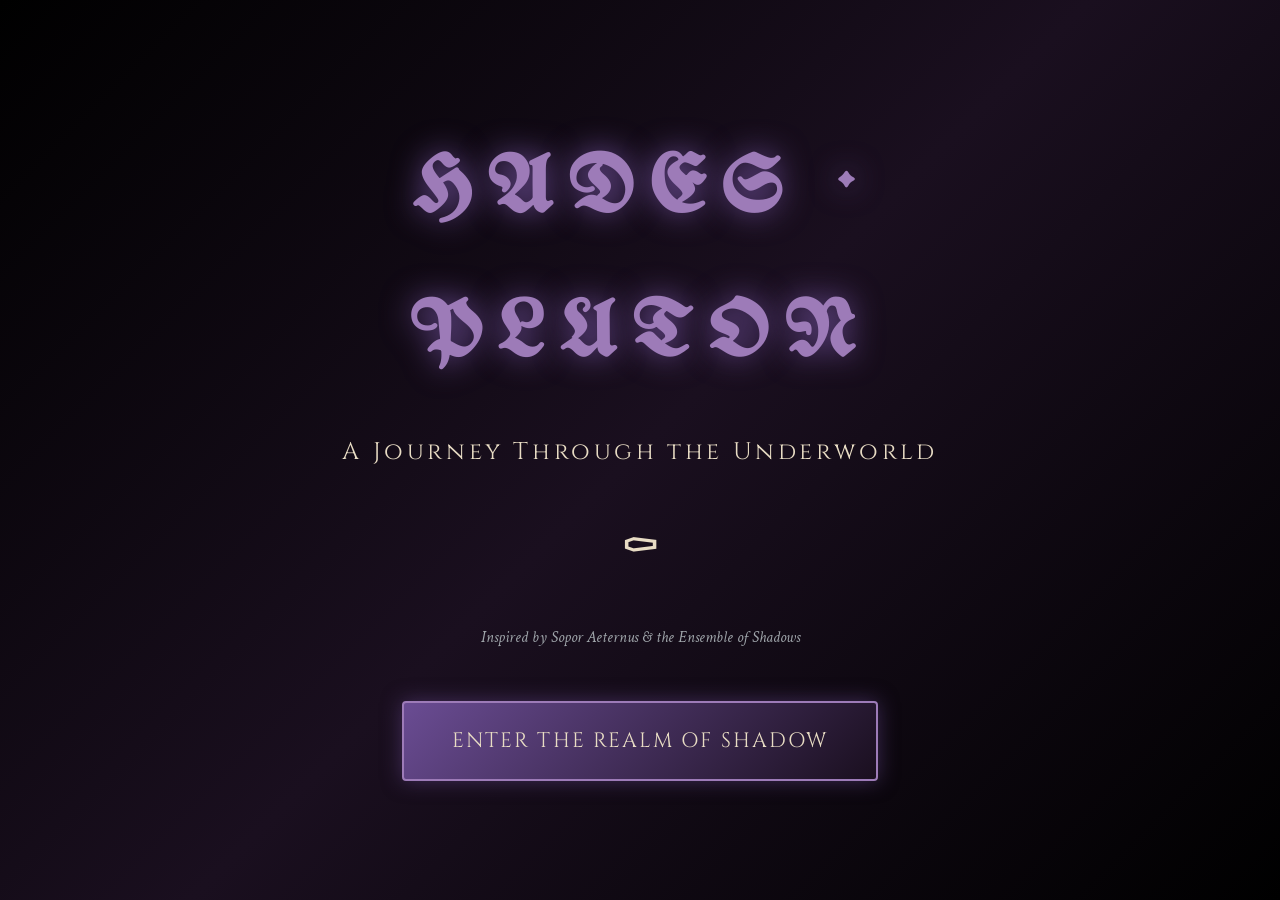
<file: index.html>
<!DOCTYPE html>
<html lang="en">
<head>
    <meta charset="UTF-8">
    <meta name="viewport" content="width=device-width, initial-scale=1.0">
    <title>Hades · Pluton - A Journey Through the Underworld</title>
    <link rel="stylesheet" href="styles.css">
</head>
<body>
    <div id="game-container">
        <!-- Main Game Display -->
        <div id="game-screen">
            <!-- Scene Background -->
            <div id="scene-background" class="scene-bg"></div>

            <!-- Atmospheric Particles -->
            <div id="particle-container"></div>

            <!-- Scene Content -->
            <div id="scene-content">
                <div id="scene-title"></div>
                <div id="scene-description"></div>
                <div id="scene-objects"></div>
            </div>

            <!-- Character Display -->
            <div id="character-container">
                <div id="character-portrait"></div>
                <div id="character-name">Anna-Varney Cantodea</div>
            </div>

            <!-- Dialogue Box -->
            <div id="dialogue-box" class="hidden">
                <div id="dialogue-speaker"></div>
                <div id="dialogue-text"></div>
                <div id="dialogue-choices"></div>
            </div>

            <!-- Interaction Overlay -->
            <div id="interaction-overlay" class="hidden">
                <div id="interaction-content"></div>
                <div id="interaction-close">✕</div>
            </div>
        </div>

        <!-- UI Elements -->
        <div id="ui-container">
            <!-- Navigation -->
            <div id="navigation-panel">
                <h3>Passages</h3>
                <div id="navigation-options"></div>
            </div>

            <!-- Inventory -->
            <div id="inventory-panel">
                <h3>Possessions</h3>
                <div id="inventory-items"></div>
            </div>

            <!-- Journal/Log -->
            <div id="journal-panel">
                <h3>Memoirs of Shadow</h3>
                <div id="journal-entries"></div>
            </div>

            <!-- Status -->
            <div id="status-panel">
                <div id="status-essence">
                    <span class="status-label">Essence:</span>
                    <span id="essence-value">100</span>
                </div>
                <div id="status-sanity">
                    <span class="status-label">Lucidity:</span>
                    <span id="sanity-value">100</span>
                </div>
                <div id="status-depth">
                    <span class="status-label">Depth:</span>
                    <span id="depth-value">The First Veil</span>
                </div>
            </div>
        </div>

        <!-- Menu Overlay -->
        <div id="menu-overlay" class="hidden">
            <div id="menu-content">
                <h2>In the Shadows Between</h2>
                <div id="menu-options">
                    <button id="menu-continue" class="menu-btn">Continue Journey</button>
                    <button id="menu-save" class="menu-btn">Preserve Memory</button>
                    <button id="menu-load" class="menu-btn">Recall Memory</button>
                    <button id="menu-settings" class="menu-btn">Adjust Perception</button>
                    <button id="menu-restart" class="menu-btn">Begin Anew</button>
                </div>
            </div>
        </div>

        <!-- Start Screen -->
        <div id="start-screen">
            <div id="title-container">
                <h1 id="game-title">HADES · PLUTON</h1>
                <p id="game-subtitle">A Journey Through the Underworld</p>
                <div id="title-decoration">⚰</div>
                <p id="game-attribution">Inspired by Sopor Aeternus & the Ensemble of Shadows</p>
                <button id="start-button" class="glow-button" onclick="if(typeof game !== 'undefined') game.startGame();">Enter the Realm of Shadow</button>
            </div>
        </div>
    </div>

    <!-- Audio Container -->
    <div id="audio-container" class="hidden">
        <button id="audio-toggle" title="Toggle Audio">🔊</button>
    </div>

    <script src="game-engine.js"></script>
    <script src="game-data.js"></script>
    <script src="main.js"></script>
</body>
</html>
</file>
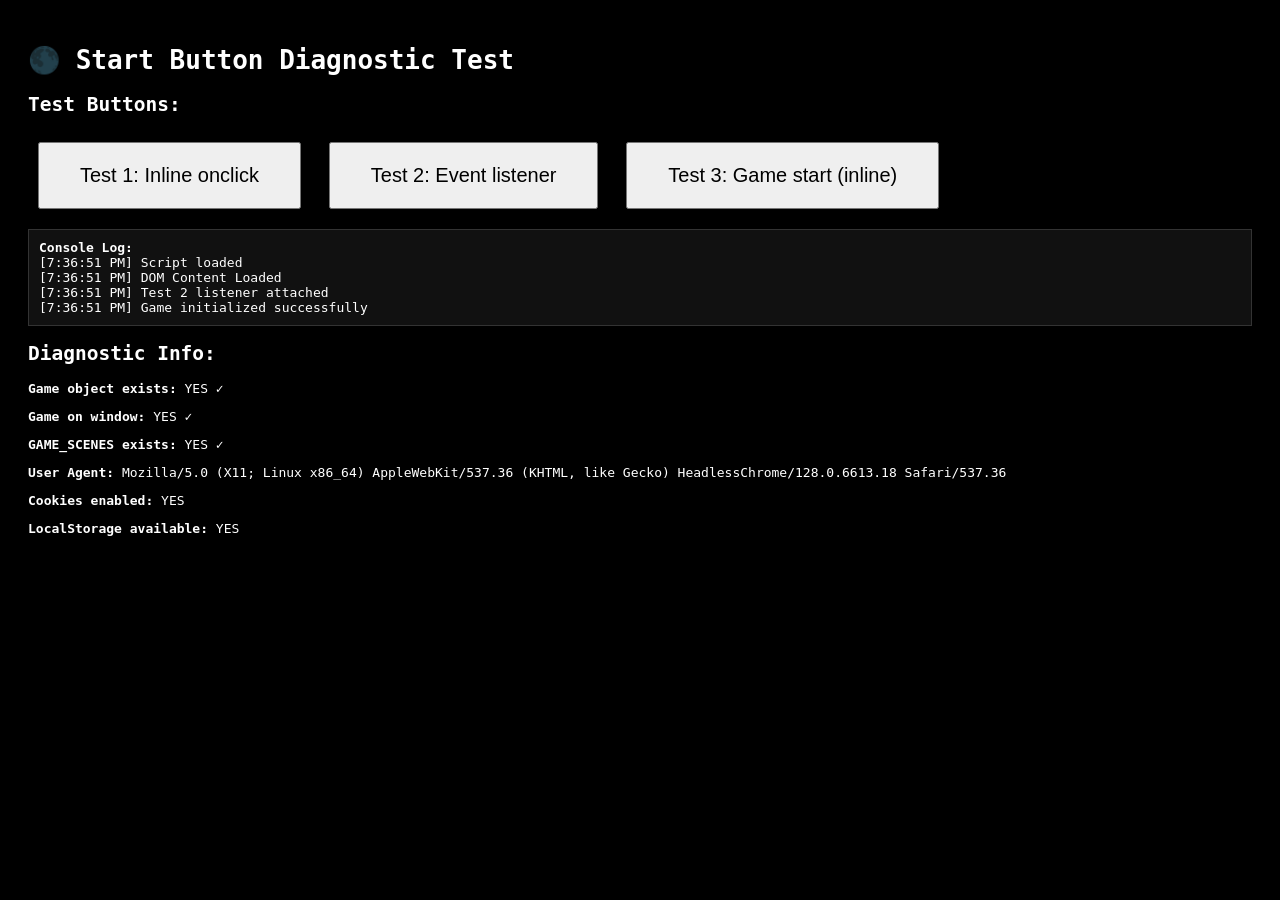
<file: test.html>
<!DOCTYPE html>
<html lang="en">
<head>
    <meta charset="UTF-8">
    <meta name="viewport" content="width=device-width, initial-scale=1.0">
    <title>Button Test - Hades Pluton</title>
    <style>
        body {
            background: #000;
            color: #fff;
            font-family: monospace;
            padding: 20px;
        }
        button {
            padding: 20px 40px;
            font-size: 20px;
            cursor: pointer;
            margin: 10px;
        }
        .log {
            background: #111;
            padding: 10px;
            margin: 10px 0;
            border: 1px solid #333;
            max-height: 400px;
            overflow-y: auto;
        }
    </style>
</head>
<body>
    <h1>🌑 Start Button Diagnostic Test</h1>

    <div>
        <h2>Test Buttons:</h2>
        <button id="test1" onclick="log('Inline onclick works!')">Test 1: Inline onclick</button>
        <button id="test2">Test 2: Event listener</button>
        <button id="test3" onclick="if(typeof game !== 'undefined') game.startGame(); else log('Game not defined')">
            Test 3: Game start (inline)
        </button>
    </div>

    <div class="log" id="log">
        <strong>Console Log:</strong><br>
    </div>

    <div>
        <h2>Diagnostic Info:</h2>
        <div id="info"></div>
    </div>

    <script src="game-engine.js"></script>
    <script src="game-data.js"></script>
    <script>
        function log(message) {
            const logDiv = document.getElementById('log');
            const timestamp = new Date().toLocaleTimeString();
            logDiv.innerHTML += `[${timestamp}] ${message}<br>`;
            logDiv.scrollTop = logDiv.scrollHeight;
            console.log(message);
        }

        // Test 2: Event listener
        document.addEventListener('DOMContentLoaded', () => {
            log('DOM Content Loaded');

            const test2 = document.getElementById('test2');
            if (test2) {
                test2.addEventListener('click', () => log('Event listener works!'));
                log('Test 2 listener attached');
            } else {
                log('ERROR: Test 2 button not found');
            }

            // Show diagnostic info
            const info = document.getElementById('info');
            info.innerHTML = `
                <p><strong>Game object exists:</strong> ${typeof game !== 'undefined' ? 'YES ✓' : 'NO ✗'}</p>
                <p><strong>Game on window:</strong> ${typeof window.game !== 'undefined' ? 'YES ✓' : 'NO ✗'}</p>
                <p><strong>GAME_SCENES exists:</strong> ${typeof GAME_SCENES !== 'undefined' ? 'YES ✓' : 'NO ✗'}</p>
                <p><strong>User Agent:</strong> ${navigator.userAgent}</p>
                <p><strong>Cookies enabled:</strong> ${navigator.cookieEnabled ? 'YES' : 'NO'}</p>
                <p><strong>LocalStorage available:</strong> ${typeof localStorage !== 'undefined' ? 'YES' : 'NO'}</p>
            `;

            // Try to initialize game
            if (typeof game !== 'undefined' && typeof GAME_SCENES !== 'undefined') {
                try {
                    game.init(GAME_SCENES);
                    log('Game initialized successfully');
                } catch (e) {
                    log('ERROR initializing game: ' + e.message);
                }
            } else {
                log('Cannot initialize game - missing dependencies');
            }
        });

        log('Script loaded');
    </script>
</body>
</html>
</file>
<file: styles.css>
/**
 * HADES · PLUTON - Stylesheet
 * Gothic, melancholic aesthetics inspired by Sopor Aeternus
 */

/* ============================================
   IMPORTS & VARIABLES
   ============================================ */

@import url('https://fonts.googleapis.com/css2?family=Cinzel:wght@400;600;700;900&family=Crimson+Text:ital,wght@0,400;0,600;1,400&family=UnifrakturMaguntia&display=swap');

:root {
    /* Color Palette - Deep Gothic */
    --color-void: #000000;
    --color-shadow: #0a0a0a;
    --color-deep-purple: #1a0f1f;
    --color-dark-burgundy: #2d1520;
    --color-midnight: #0d0d1a;
    --color-charcoal: #1a1a1a;

    /* Accent Colors */
    --color-blood: #8b0000;
    --color-bone: #e8dcc4;
    --color-silver: #9fa5aa;
    --color-gold-dim: #a89968;
    --color-ethereal-blue: #4a5f7f;
    --color-ghost-white: #f5f5f5;

    /* Interactive States */
    --color-glow: #6a4c93;
    --color-glow-intense: #9d7bb8;
    --color-danger: #d32f2f;

    /* Typography */
    --font-title: 'Cinzel', serif;
    --font-gothic: 'UnifrakturMaguntia', cursive;
    --font-body: 'Crimson Text', serif;

    /* Spacing */
    --spacing-xs: 0.5rem;
    --spacing-sm: 1rem;
    --spacing-md: 1.5rem;
    --spacing-lg: 2rem;
    --spacing-xl: 3rem;

    /* Effects */
    --shadow-deep: 0 10px 40px rgba(0, 0, 0, 0.9);
    --shadow-glow: 0 0 20px rgba(106, 76, 147, 0.5);
    --shadow-text: 2px 2px 8px rgba(0, 0, 0, 0.9);

    /* Animations */
    --transition-slow: all 0.8s cubic-bezier(0.4, 0.0, 0.2, 1);
    --transition-medium: all 0.5s cubic-bezier(0.4, 0.0, 0.2, 1);
    --transition-fast: all 0.3s ease;
}

/* ============================================
   GLOBAL STYLES
   ============================================ */

* {
    margin: 0;
    padding: 0;
    box-sizing: border-box;
}

body {
    font-family: var(--font-body);
    background: linear-gradient(135deg, var(--color-deep-purple) 0%, var(--color-midnight) 50%, var(--color-shadow) 100%);
    background-attachment: fixed;
    color: var(--color-bone);
    line-height: 1.8;
    overflow-x: hidden;
    min-height: 100vh;
}

/* Scrollbar Styling */
::-webkit-scrollbar {
    width: 12px;
}

::-webkit-scrollbar-track {
    background: var(--color-shadow);
    border-left: 1px solid var(--color-silver);
}

::-webkit-scrollbar-thumb {
    background: linear-gradient(to bottom, var(--color-glow), var(--color-deep-purple));
    border-radius: 6px;
}

::-webkit-scrollbar-thumb:hover {
    background: var(--color-glow-intense);
}

/* ============================================
   TYPOGRAPHY
   ============================================ */

h1, h2, h3, h4, h5, h6 {
    font-family: var(--font-title);
    font-weight: 700;
    letter-spacing: 0.1em;
    text-transform: uppercase;
    color: var(--color-bone);
    text-shadow: var(--shadow-text);
}

h1 {
    font-size: 3rem;
    margin-bottom: var(--spacing-md);
}

h2 {
    font-size: 2.2rem;
    margin-bottom: var(--spacing-md);
}

h3 {
    font-size: 1.5rem;
    margin-bottom: var(--spacing-sm);
    border-bottom: 1px solid var(--color-silver);
    padding-bottom: var(--spacing-xs);
}

p {
    margin-bottom: var(--spacing-sm);
    font-size: 1.1rem;
}

strong {
    color: var(--color-glow-intense);
    font-weight: 600;
}

em {
    color: var(--color-silver);
    font-style: italic;
}

/* ============================================
   MAIN GAME CONTAINER
   ============================================ */

#game-container {
    width: 100vw;
    height: 100vh;
    display: flex;
    position: relative;
    overflow: hidden;
}

/* ============================================
   GAME SCREEN (Main Display)
   ============================================ */

#game-screen {
    flex: 1;
    position: relative;
    overflow: hidden;
    display: flex;
    flex-direction: column;
}

/* Scene Background */
#scene-background {
    position: absolute;
    top: 0;
    left: 0;
    width: 100%;
    height: 100%;
    z-index: 0;
    transition: var(--transition-slow);
    background-size: cover;
    background-position: center;
}

/* Background Variations */
.scene-bg.river-styx {
    background: linear-gradient(to bottom, #0a0a1a 0%, #1a0f2e 50%, #000000 100%),
                url('data:image/svg+xml,<svg xmlns="http://www.w3.org/2000/svg" viewBox="0 0 100 100"><path d="M0,50 Q25,30 50,50 T100,50" stroke="%234a5f7f" fill="none" stroke-width="0.5" opacity="0.3"/></svg>');
    background-blend-mode: overlay;
}

.scene-bg.ferry {
    background: radial-gradient(ellipse at center, #1a1a2e 0%, #000000 100%);
}

.scene-bg.gates {
    background: linear-gradient(135deg, #2d1520 0%, #0a0a0a 100%);
}

.scene-bg.meadows {
    background: linear-gradient(to bottom, #2a2a35 0%, #1a1a24 100%);
}

.scene-bg.tartarus {
    background: linear-gradient(to bottom, #1a0000 0%, #000000 100%),
                repeating-linear-gradient(90deg, transparent, transparent 50px, rgba(139, 0, 0, 0.03) 50px, rgba(139, 0, 0, 0.03) 100px);
    animation: tartarus-pulse 4s ease-in-out infinite;
}

.scene-bg.tartarus-deep {
    background: radial-gradient(circle at center, #0d0000 0%, #000000 100%);
    animation: abyss-breathe 6s ease-in-out infinite;
}

.scene-bg.elysium {
    background: linear-gradient(to bottom, #3d2f5f 0%, #1a1a2e 100%);
}

.scene-bg.elysium-fields {
    background: linear-gradient(135deg, #4a5f7f 0%, #2d3561 100%);
}

.scene-bg.palace {
    background: linear-gradient(135deg, #1a0f1f 0%, #000000 50%, #1a0f1f 100%);
}

.scene-bg.throne {
    background: radial-gradient(ellipse at top, #2d1520 0%, #0a0a0a 50%, #000000 100%);
}

.scene-bg.return {
    background: linear-gradient(to top, #1a1a2e 0%, #0a0a1a 100%);
}

.scene-bg.ending-return {
    background: linear-gradient(to top, #2a2a35 0%, #4a5f7f 100%);
    animation: fade-to-light 3s ease-in-out;
}

.scene-bg.ending-eternal {
    background: #000000;
}

@keyframes tartarus-pulse {
    0%, 100% { filter: brightness(1); }
    50% { filter: brightness(0.7) hue-rotate(10deg); }
}

@keyframes abyss-breathe {
    0%, 100% { transform: scale(1); filter: brightness(0.5); }
    50% { transform: scale(1.02); filter: brightness(0.3); }
}

@keyframes fade-to-light {
    from { filter: brightness(0.3); }
    to { filter: brightness(1); }
}

/* Particle Container */
#particle-container {
    position: absolute;
    top: 0;
    left: 0;
    width: 100%;
    height: 100%;
    z-index: 1;
    pointer-events: none;
    overflow: hidden;
}

.particle {
    position: absolute;
    width: 2px;
    height: 2px;
    background: var(--color-ghost-white);
    border-radius: 50%;
    opacity: 0.3;
    animation: particle-float 15s linear infinite;
}

@keyframes particle-float {
    from {
        transform: translateY(100vh) translateX(0);
        opacity: 0;
    }
    20% {
        opacity: 0.3;
    }
    80% {
        opacity: 0.3;
    }
    to {
        transform: translateY(-100px) translateX(50px);
        opacity: 0;
    }
}

/* Scene Content */
#scene-content {
    position: relative;
    z-index: 2;
    padding: var(--spacing-xl);
    max-width: 900px;
    flex: 1;
    overflow-y: auto;
}

.scene-title {
    font-size: 2.5rem;
    color: var(--color-glow-intense);
    text-align: center;
    margin-bottom: var(--spacing-lg);
    font-family: var(--font-gothic);
    letter-spacing: 0.15em;
    text-shadow: 0 0 20px rgba(106, 76, 147, 0.8);
}

.scene-description {
    background: rgba(10, 10, 10, 0.85);
    border: 1px solid var(--color-silver);
    border-radius: 4px;
    padding: var(--spacing-md);
    margin-bottom: var(--spacing-lg);
    box-shadow: var(--shadow-deep);
    backdrop-filter: blur(10px);
}

/* Scene Objects */
#scene-objects {
    margin-top: var(--spacing-lg);
}

.scene-object {
    background: rgba(26, 15, 31, 0.9);
    border: 1px solid var(--color-glow);
    border-radius: 4px;
    padding: var(--spacing-sm);
    margin-bottom: var(--spacing-sm);
    cursor: pointer;
    transition: var(--transition-fast);
    display: flex;
    align-items: center;
    gap: var(--spacing-sm);
}

.scene-object:hover {
    background: rgba(106, 76, 147, 0.3);
    border-color: var(--color-glow-intense);
    transform: translateX(5px);
    box-shadow: var(--shadow-glow);
}

.object-icon {
    font-size: 1.5rem;
    min-width: 30px;
    text-align: center;
}

.object-name {
    font-family: var(--font-title);
    letter-spacing: 0.05em;
    font-size: 1.1rem;
}

/* Character Display */
#character-container {
    position: absolute;
    bottom: var(--spacing-lg);
    right: var(--spacing-lg);
    z-index: 3;
    text-align: center;
}

#character-portrait {
    width: 120px;
    height: 120px;
    border-radius: 50%;
    border: 3px solid var(--color-glow);
    background: radial-gradient(circle, rgba(106, 76, 147, 0.3) 0%, rgba(10, 10, 10, 0.9) 100%);
    box-shadow: var(--shadow-glow);
    margin-bottom: var(--spacing-xs);
    display: flex;
    align-items: center;
    justify-content: center;
    font-size: 3rem;
}

#character-portrait::before {
    content: '🖤';
}

#character-name {
    font-family: var(--font-title);
    font-size: 0.9rem;
    color: var(--color-glow-intense);
    text-shadow: var(--shadow-text);
    letter-spacing: 0.1em;
}

/* ============================================
   DIALOGUE SYSTEM
   ============================================ */

#dialogue-box {
    position: absolute;
    bottom: var(--spacing-lg);
    left: 50%;
    transform: translateX(-50%);
    width: 90%;
    max-width: 800px;
    background: linear-gradient(135deg, rgba(26, 15, 31, 0.95) 0%, rgba(10, 10, 10, 0.95) 100%);
    border: 2px solid var(--color-glow);
    border-radius: 8px;
    padding: var(--spacing-md);
    z-index: 10;
    box-shadow: var(--shadow-deep), var(--shadow-glow);
    backdrop-filter: blur(15px);
}

#dialogue-speaker {
    font-family: var(--font-title);
    font-size: 1.3rem;
    color: var(--color-glow-intense);
    margin-bottom: var(--spacing-xs);
    text-transform: uppercase;
    letter-spacing: 0.1em;
}

#dialogue-text {
    font-size: 1.1rem;
    margin-bottom: var(--spacing-md);
    line-height: 1.8;
    color: var(--color-bone);
}

#dialogue-choices {
    display: flex;
    flex-direction: column;
    gap: var(--spacing-xs);
}

.dialogue-choice {
    background: rgba(106, 76, 147, 0.2);
    border: 1px solid var(--color-glow);
    color: var(--color-bone);
    padding: var(--spacing-sm) var(--spacing-md);
    border-radius: 4px;
    font-family: var(--font-body);
    font-size: 1rem;
    cursor: pointer;
    transition: var(--transition-fast);
    text-align: left;
}

.dialogue-choice:hover {
    background: rgba(106, 76, 147, 0.4);
    border-color: var(--color-glow-intense);
    transform: translateX(5px);
    box-shadow: var(--shadow-glow);
}

.dialogue-choice:active {
    transform: translateX(3px) scale(0.98);
}

/* ============================================
   INTERACTION OVERLAY
   ============================================ */

#interaction-overlay {
    position: absolute;
    top: 50%;
    left: 50%;
    transform: translate(-50%, -50%);
    width: 90%;
    max-width: 700px;
    max-height: 80vh;
    background: linear-gradient(135deg, rgba(26, 15, 31, 0.98) 0%, rgba(10, 10, 10, 0.98) 100%);
    border: 2px solid var(--color-glow);
    border-radius: 8px;
    padding: var(--spacing-lg);
    z-index: 15;
    box-shadow: var(--shadow-deep), var(--shadow-glow);
    overflow-y: auto;
}

#interaction-content h2 {
    color: var(--color-glow-intense);
    margin-bottom: var(--spacing-md);
    text-align: center;
}

#interaction-close {
    position: absolute;
    top: var(--spacing-sm);
    right: var(--spacing-sm);
    width: 30px;
    height: 30px;
    display: flex;
    align-items: center;
    justify-content: center;
    cursor: pointer;
    font-size: 1.5rem;
    color: var(--color-silver);
    transition: var(--transition-fast);
}

#interaction-close:hover {
    color: var(--color-glow-intense);
    transform: rotate(90deg);
}

.interaction-body {
    line-height: 1.8;
}

/* ============================================
   UI CONTAINER (Sidebar)
   ============================================ */

#ui-container {
    width: 350px;
    background: linear-gradient(to bottom, rgba(10, 10, 10, 0.95) 0%, rgba(26, 15, 31, 0.95) 100%);
    border-left: 2px solid var(--color-silver);
    display: flex;
    flex-direction: column;
    overflow-y: auto;
    padding: var(--spacing-md);
    gap: var(--spacing-md);
    box-shadow: -10px 0 30px rgba(0, 0, 0, 0.8);
}

/* Navigation Panel */
#navigation-panel {
    background: rgba(26, 15, 31, 0.6);
    border: 1px solid var(--color-glow);
    border-radius: 4px;
    padding: var(--spacing-sm);
}

#navigation-options {
    display: flex;
    flex-direction: column;
    gap: var(--spacing-xs);
}

.navigation-option {
    background: rgba(106, 76, 147, 0.2);
    border: 1px solid var(--color-glow);
    padding: var(--spacing-sm);
    border-radius: 4px;
    cursor: pointer;
    transition: var(--transition-fast);
    display: flex;
    align-items: center;
    gap: var(--spacing-xs);
}

.navigation-option:hover {
    background: rgba(106, 76, 147, 0.4);
    transform: translateX(5px);
    box-shadow: var(--shadow-glow);
}

.nav-arrow {
    font-size: 1.2rem;
    color: var(--color-glow-intense);
}

.nav-label {
    font-family: var(--font-title);
    font-size: 0.95rem;
    letter-spacing: 0.05em;
}

/* Inventory Panel */
#inventory-panel {
    background: rgba(26, 15, 31, 0.6);
    border: 1px solid var(--color-gold-dim);
    border-radius: 4px;
    padding: var(--spacing-sm);
}

#inventory-items {
    display: grid;
    grid-template-columns: repeat(2, 1fr);
    gap: var(--spacing-xs);
}

.inventory-item {
    background: rgba(168, 153, 104, 0.1);
    border: 1px solid var(--color-gold-dim);
    padding: var(--spacing-xs);
    border-radius: 4px;
    display: flex;
    align-items: center;
    gap: var(--spacing-xs);
    cursor: help;
    transition: var(--transition-fast);
}

.inventory-item:hover {
    background: rgba(168, 153, 104, 0.2);
    box-shadow: 0 0 10px rgba(168, 153, 104, 0.3);
}

.item-icon {
    font-size: 1.5rem;
}

.item-name {
    font-size: 0.85rem;
    font-family: var(--font-title);
}

/* Journal Panel */
#journal-panel {
    background: rgba(26, 15, 31, 0.6);
    border: 1px solid var(--color-ethereal-blue);
    border-radius: 4px;
    padding: var(--spacing-sm);
    flex: 1;
}

#journal-entries {
    max-height: 300px;
    overflow-y: auto;
}

.journal-entry {
    font-size: 0.9rem;
    padding: var(--spacing-xs);
    margin-bottom: var(--spacing-xs);
    border-left: 2px solid var(--color-ethereal-blue);
    padding-left: var(--spacing-sm);
    color: var(--color-silver);
    font-style: italic;
}

/* Status Panel */
#status-panel {
    background: rgba(26, 15, 31, 0.6);
    border: 1px solid var(--color-silver);
    border-radius: 4px;
    padding: var(--spacing-sm);
}

#status-panel > div {
    margin-bottom: var(--spacing-xs);
    display: flex;
    justify-content: space-between;
    align-items: center;
}

.status-label {
    font-family: var(--font-title);
    font-size: 0.9rem;
    text-transform: uppercase;
    letter-spacing: 0.05em;
}

#essence-value, #sanity-value {
    font-size: 1.1rem;
    font-weight: bold;
    color: var(--color-glow-intense);
}

#depth-value {
    font-size: 0.9rem;
    color: var(--color-ethereal-blue);
    font-style: italic;
}

/* ============================================
   MENU SYSTEM
   ============================================ */

#menu-overlay {
    position: fixed;
    top: 0;
    left: 0;
    width: 100vw;
    height: 100vh;
    background: rgba(0, 0, 0, 0.95);
    z-index: 100;
    display: flex;
    align-items: center;
    justify-content: center;
}

#menu-content {
    text-align: center;
    max-width: 500px;
}

#menu-content h2 {
    font-family: var(--font-gothic);
    font-size: 2.5rem;
    margin-bottom: var(--spacing-xl);
    color: var(--color-glow-intense);
}

#menu-options {
    display: flex;
    flex-direction: column;
    gap: var(--spacing-sm);
}

.menu-btn {
    background: rgba(106, 76, 147, 0.3);
    border: 2px solid var(--color-glow);
    color: var(--color-bone);
    padding: var(--spacing-md) var(--spacing-lg);
    font-family: var(--font-title);
    font-size: 1.1rem;
    letter-spacing: 0.1em;
    cursor: pointer;
    border-radius: 4px;
    transition: var(--transition-fast);
    text-transform: uppercase;
}

.menu-btn:hover {
    background: rgba(106, 76, 147, 0.6);
    box-shadow: var(--shadow-glow);
    transform: scale(1.05);
}

/* ============================================
   START SCREEN
   ============================================ */

#start-screen {
    position: fixed;
    top: 0;
    left: 0;
    width: 100vw;
    height: 100vh;
    background: linear-gradient(135deg, #000000 0%, #1a0f1f 50%, #000000 100%);
    z-index: 200;
    display: flex;
    align-items: center;
    justify-content: center;
}

#title-container {
    text-align: center;
    max-width: 800px;
    animation: title-appear 2s ease-out;
}

@keyframes title-appear {
    from {
        opacity: 0;
        transform: translateY(50px);
    }
    to {
        opacity: 1;
        transform: translateY(0);
    }
}

#game-title {
    font-family: var(--font-gothic);
    font-size: 5rem;
    color: var(--color-glow-intense);
    text-shadow: 0 0 30px rgba(106, 76, 147, 1);
    margin-bottom: var(--spacing-md);
    letter-spacing: 0.2em;
}

#game-subtitle {
    font-family: var(--font-title);
    font-size: 1.5rem;
    color: var(--color-bone);
    margin-bottom: var(--spacing-lg);
    letter-spacing: 0.15em;
}

#title-decoration {
    font-size: 3rem;
    margin: var(--spacing-lg) 0;
    animation: float 3s ease-in-out infinite;
}

@keyframes float {
    0%, 100% { transform: translateY(0); }
    50% { transform: translateY(-10px); }
}

#game-attribution {
    font-size: 1rem;
    color: var(--color-silver);
    font-style: italic;
    margin-bottom: var(--spacing-xl);
}

.glow-button {
    background: linear-gradient(135deg, var(--color-glow) 0%, var(--color-deep-purple) 100%);
    border: 2px solid var(--color-glow-intense);
    color: var(--color-bone);
    padding: var(--spacing-md) var(--spacing-xl);
    font-family: var(--font-title);
    font-size: 1.3rem;
    letter-spacing: 0.1em;
    cursor: pointer;
    border-radius: 4px;
    transition: var(--transition-medium);
    text-transform: uppercase;
    box-shadow: var(--shadow-glow);
    animation: pulse-glow 2s ease-in-out infinite;
}

.glow-button:hover {
    transform: scale(1.1);
    box-shadow: 0 0 40px rgba(106, 76, 147, 0.8);
}

@keyframes pulse-glow {
    0%, 100% {
        box-shadow: 0 0 20px rgba(106, 76, 147, 0.5);
    }
    50% {
        box-shadow: 0 0 40px rgba(157, 123, 184, 0.8);
    }
}

/* ============================================
   AUDIO CONTROLS
   ============================================ */

#audio-container {
    position: fixed;
    bottom: var(--spacing-md);
    left: var(--spacing-md);
    z-index: 50;
}

#audio-toggle {
    background: rgba(26, 15, 31, 0.9);
    border: 1px solid var(--color-glow);
    color: var(--color-bone);
    width: 50px;
    height: 50px;
    border-radius: 50%;
    font-size: 1.5rem;
    cursor: pointer;
    transition: var(--transition-fast);
    display: flex;
    align-items: center;
    justify-content: center;
}

#audio-toggle:hover {
    background: rgba(106, 76, 147, 0.6);
    box-shadow: var(--shadow-glow);
}

/* ============================================
   NOTIFICATIONS
   ============================================ */

.notification {
    position: fixed;
    top: var(--spacing-lg);
    right: var(--spacing-lg);
    background: linear-gradient(135deg, rgba(106, 76, 147, 0.95) 0%, rgba(26, 15, 31, 0.95) 100%);
    border: 2px solid var(--color-glow-intense);
    color: var(--color-bone);
    padding: var(--spacing-sm) var(--spacing-md);
    border-radius: 4px;
    font-family: var(--font-title);
    font-size: 1rem;
    letter-spacing: 0.05em;
    box-shadow: var(--shadow-deep), var(--shadow-glow);
    z-index: 150;
    max-width: 400px;
}

/* ============================================
   UTILITY CLASSES
   ============================================ */

.hidden {
    display: none !important;
}

.fade-in {
    animation: fadeIn 0.5s ease-in;
}

.fade-out {
    animation: fadeOut 0.5s ease-out forwards;
}

@keyframes fadeIn {
    from { opacity: 0; transform: translateY(20px); }
    to { opacity: 1; transform: translateY(0); }
}

@keyframes fadeOut {
    from { opacity: 1; }
    to { opacity: 0; }
}

.interactive {
    cursor: pointer;
    user-select: none;
}

.ending-text {
    font-size: 1.3rem;
    color: var(--color-glow-intense);
    text-align: center;
    font-style: italic;
    margin: var(--spacing-xl) 0;
    padding: var(--spacing-lg);
    border-top: 1px solid var(--color-silver);
    border-bottom: 1px solid var(--color-silver);
}

/* ============================================
   RESPONSIVE DESIGN
   ============================================ */

@media (max-width: 1024px) {
    #ui-container {
        width: 300px;
    }

    #game-title {
        font-size: 3.5rem;
    }
}

@media (max-width: 768px) {
    #game-container {
        flex-direction: column;
    }

    #ui-container {
        width: 100%;
        max-height: 40vh;
        border-left: none;
        border-top: 2px solid var(--color-silver);
    }

    #scene-content {
        padding: var(--spacing-md);
    }

    #character-container {
        bottom: var(--spacing-sm);
        right: var(--spacing-sm);
    }

    #character-portrait {
        width: 80px;
        height: 80px;
    }

    .scene-title {
        font-size: 1.8rem;
    }

    #game-title {
        font-size: 2.5rem;
    }
}

/* ============================================
   PRINT STYLES
   ============================================ */

@media print {
    body {
        background: white;
        color: black;
    }

    #ui-container,
    #character-container,
    #dialogue-box,
    #audio-container {
        display: none;
    }
}
</file>
